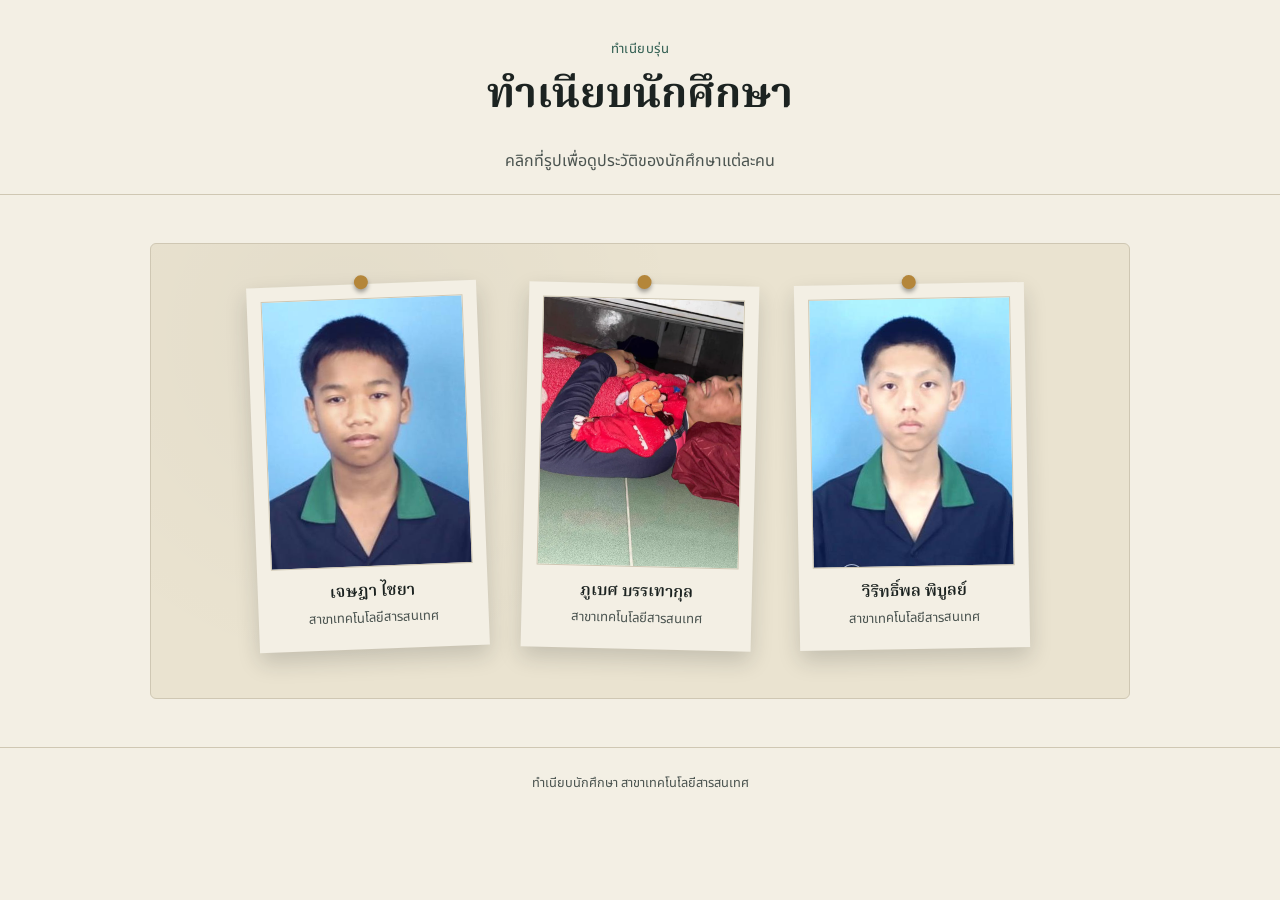
<file: index.html>
<!DOCTYPE html>
<html lang="th">
<head>
<meta charset="UTF-8">
<meta name="viewport" content="width=device-width, initial-scale=1.0">
<title>ทำเนียบนักศึกษา</title>
<link rel="stylesheet" href="styles.css">
</head>
<body>

  <header class="site-header">
    <div class="kicker">ทำเนียบรุ่น</div>
    <h1>ทำเนียบนักศึกษา</h1>
    <p>คลิกที่รูปเพื่อดูประวัติของนักศึกษาแต่ละคน</p>
  </header>

  <main class="corkboard">

    <a class="pin-card" href="dew.html">
      <div class="photo-frame">
        <img src="unnamed%20(1).webp" alt="รูปนักศึกษาคนที่ 1">
      </div>
      <div class="caption">
        <div class="name">เจษฎา ไชยา</div>
        <div class="role">สาขาเทคโนโลยีสารสนเทศ</div>
      </div>
    </a>

    <a class="pin-card" href="phubet.html">
      <div class="photo-frame">
        <img src="Image_25690715_130735_682.webp" alt="รูปนักศึกษาคนที่ 2">
      </div>
      <div class="caption">
        <div class="name">ภูเบศ บรรเทากุล</div>
        <div class="role">สาขาเทคโนโลยีสารสนเทศ</div>
      </div>
    </a>

    <a class="pin-card" href="wiritphon.html">
      <div class="photo-frame">
        <img src="unnamed.webp" alt="รูปนักศึกษาคนที่ 3">
      </div>
      <div class="caption">
        <div class="name">วิริทธิ์พล พิบูลย์</div>
        <div class="role">สาขาเทคโนโลยีสารสนเทศ</div>
      </div>
    </a>

  </main>

  <footer class="site-footer">
    ทำเนียบนักศึกษา สาขาเทคโนโลยีสารสนเทศ
  </footer>

</body>
</html>
</file>
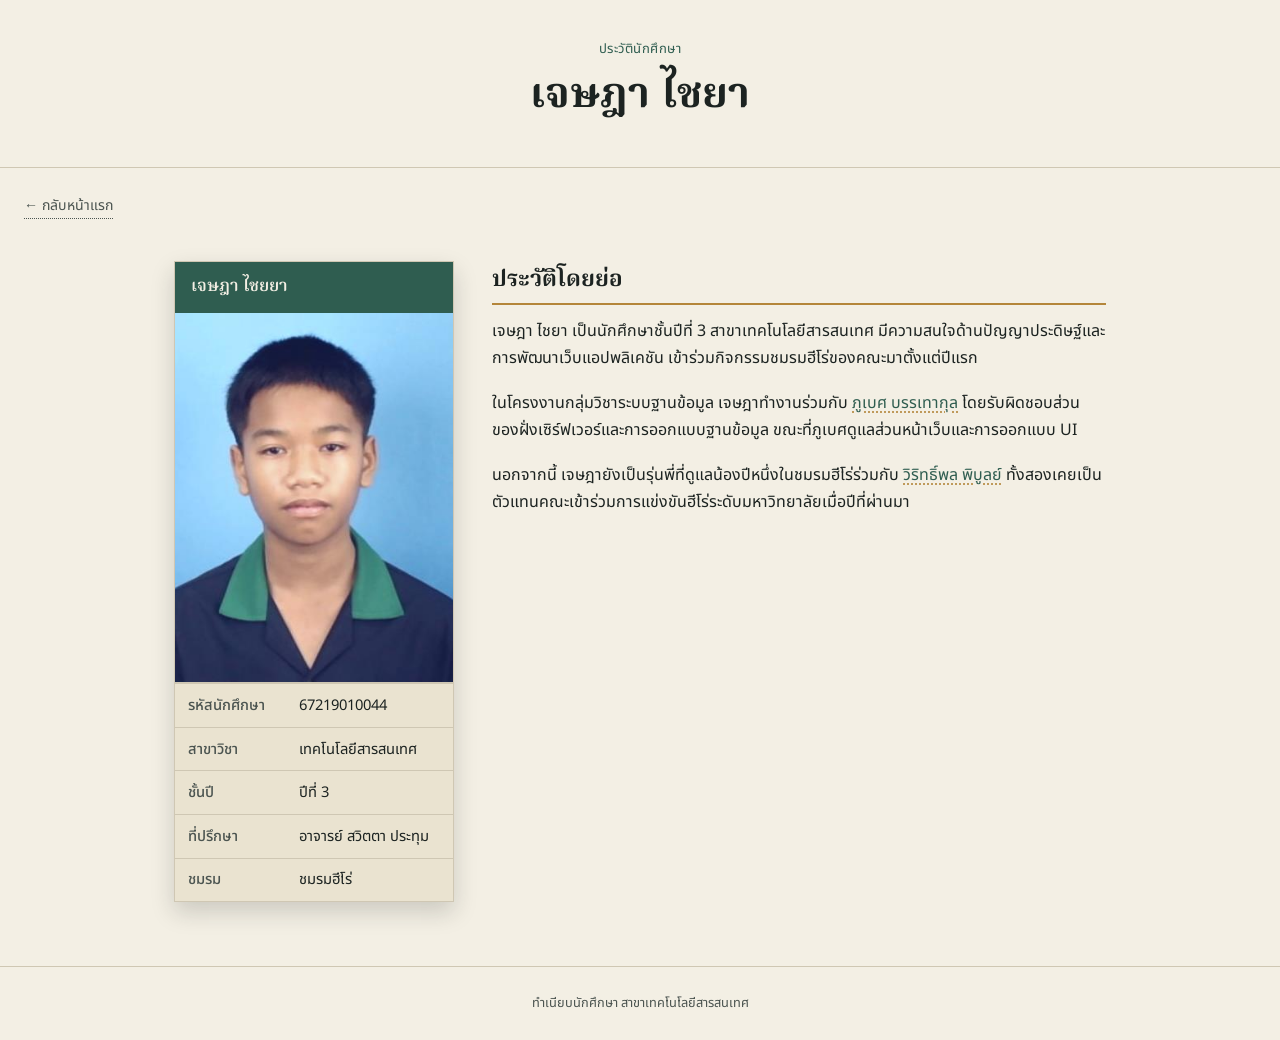
<file: dew.html>
<!DOCTYPE html>
<html lang="th">
<head>
<meta charset="UTF-8">
<meta name="viewport" content="width=device-width, initial-scale=1.0">
<title>เจษฎา ไชยา — ทำเนียบนักศึกษา</title>
<link rel="stylesheet" href="styles.css">
</head>
<body>

  <header class="site-header">
    <div class="kicker">ประวัตินักศึกษา</div>
    <h1>เจษฎา ไชยา</h1>
  </header>

  <a class="back-link" href="index.html">&larr; กลับหน้าแรก</a>

  <div class="profile-wrap">

    <aside class="infobox">
      <div class="infobox-head">เจษฎา ไชยยา</div>
      <div class="infobox-photo">
        <img src="unnamed%20(1).webp" alt="รูปของเจษฎา ไชยา">
      </div>
      <table>
        <tr><th>รหัสนักศึกษา</th><td>67219010044</td></tr>
        <tr><th>สาขาวิชา</th><td>เทคโนโลยีสารสนเทศ</td></tr>
        <tr><th>ชั้นปี</th><td>ปีที่ 3</td></tr>
        <tr><th>ที่ปรึกษา</th><td>อาจารย์ สวิตตา ประทุม</td></tr>
        <tr><th>ชมรม</th><td>ชมรมฮีโร่</td></tr>
      </table>
    </aside>

    <article class="bio">
      <h2>ประวัติโดยย่อ</h2>
      <p>
        เจษฎา ไชยา เป็นนักศึกษาชั้นปีที่ 3 สาขาเทคโนโลยีสารสนเทศ
        มีความสนใจด้านปัญญาประดิษฐ์และการพัฒนาเว็บแอปพลิเคชัน
        เข้าร่วมกิจกรรมชมรมฮีโร่ของคณะมาตั้งแต่ปีแรก
      </p>
      <p>
        ในโครงงานกลุ่มวิชาระบบฐานข้อมูล เจษฎาทำงานร่วมกับ
        <a class="wiki-link" href="phubet.html">ภูเบศ บรรเทากุล</a>
        โดยรับผิดชอบส่วนของฝั่งเซิร์ฟเวอร์และการออกแบบฐานข้อมูล
        ขณะที่ภูเบศดูแลส่วนหน้าเว็บและการออกแบบ UI
      </p>
      <p>
        นอกจากนี้ เจษฎายังเป็นรุ่นพี่ที่ดูแลน้องปีหนึ่งในชมรมฮีโร่ร่วมกับ
        <a class="wiki-link" href="wiritphon.html">วิริทธิ์พล พิบูลย์</a>
        ทั้งสองเคยเป็นตัวแทนคณะเข้าร่วมการแข่งขันฮีโร่ระดับมหาวิทยาลัยเมื่อปีที่ผ่านมา
      </p>
    </article>

  </div>

  <footer class="site-footer">
    ทำเนียบนักศึกษา สาขาเทคโนโลยีสารสนเทศ
  </footer>

</body>
</html>
</file>
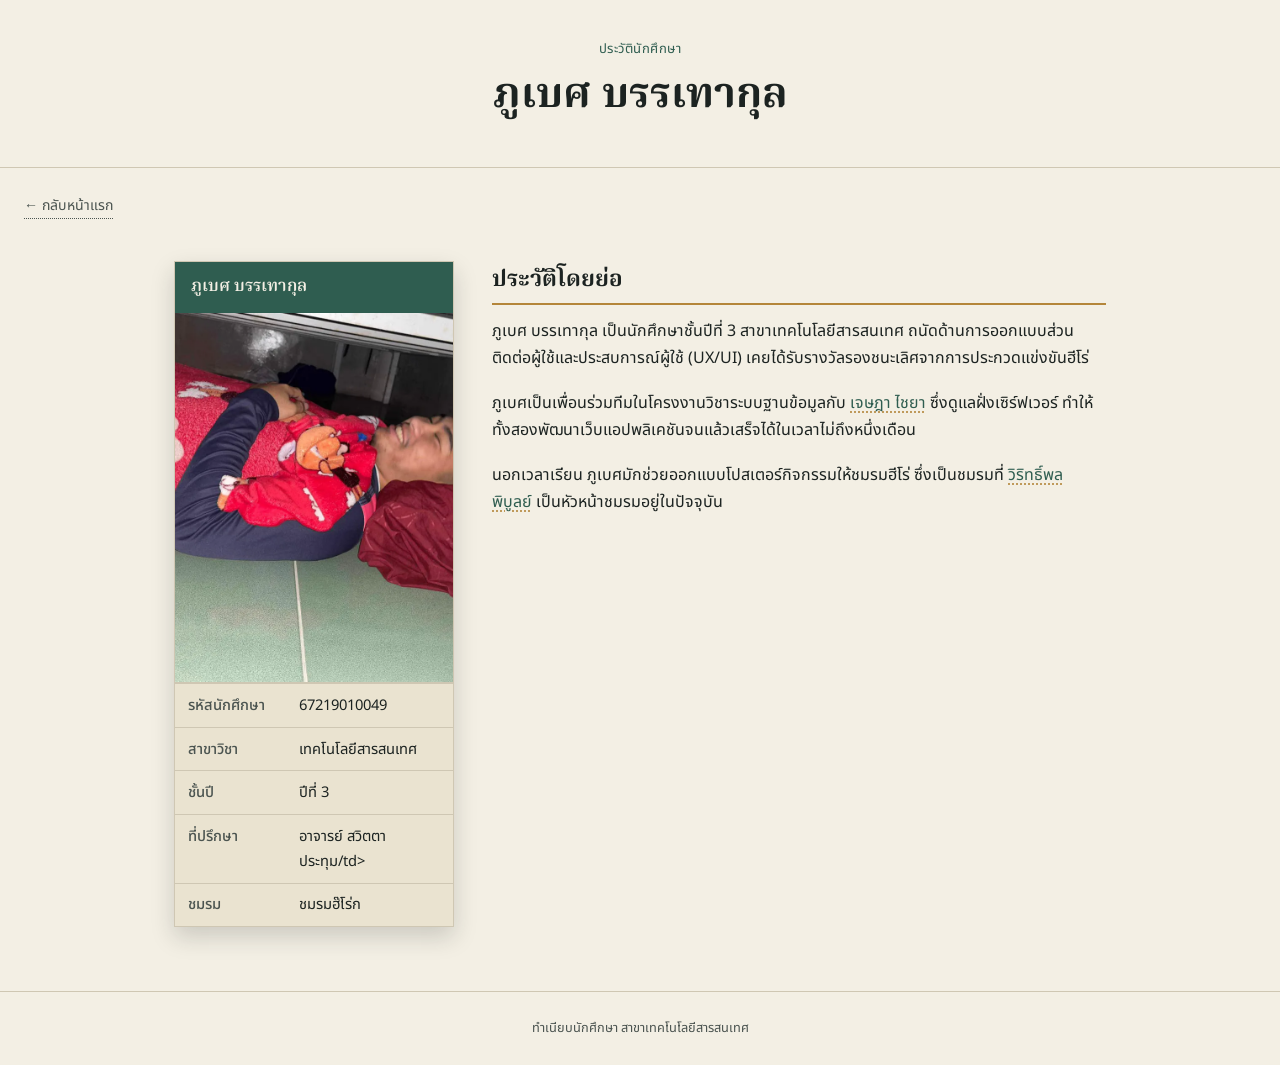
<file: phubet.html>
<!DOCTYPE html>
<html lang="th">
<head>
<meta charset="UTF-8">
<meta name="viewport" content="width=device-width, initial-scale=1.0">
<title>ภูเบศ บรรเทากุล — ทำเนียบนักศึกษา</title>
<link rel="stylesheet" href="styles.css">
</head>
<body>

  <header class="site-header">
    <div class="kicker">ประวัตินักศึกษา</div>
    <h1>ภูเบศ บรรเทากุล</h1>
  </header>

  <a class="back-link" href="index.html">&larr; กลับหน้าแรก</a>

  <div class="profile-wrap">

    <aside class="infobox">
      <div class="infobox-head">ภูเบศ บรรเทากุล</div>
      <div class="infobox-photo">
        <img src="Image_25690715_130735_682.webp" alt="รูปของภูเบศ บรรเทากุล">
      </div>
      <table>
        <tr><th>รหัสนักศึกษา</th><td>67219010049</td></tr>
        <tr><th>สาขาวิชา</th><td>เทคโนโลยีสารสนเทศ</td></tr>
        <tr><th>ชั้นปี</th><td>ปีที่ 3</td></tr>
        <tr><th>ที่ปรึกษา</th><td>อาจารย์ สวิตตา ประทุม/td></tr>
        <tr><th>ชมรม</th><td>ชมรมฮ๊โร่ก</td></tr>
      </table>
    </aside>

    <article class="bio">
      <h2>ประวัติโดยย่อ</h2>
      <p>
        ภูเบศ บรรเทากุล เป็นนักศึกษาชั้นปีที่ 3 สาขาเทคโนโลยีสารสนเทศ
        ถนัดด้านการออกแบบส่วนติดต่อผู้ใช้และประสบการณ์ผู้ใช้ (UX/UI)
        เคยได้รับรางวัลรองชนะเลิศจากการประกวดแข่งขันฮีโร่
      </p>
      <p>
        ภูเบศเป็นเพื่อนร่วมทีมในโครงงานวิชาระบบฐานข้อมูลกับ
        <a class="wiki-link" href="dew.html">เจษฎา ไชยา</a>
        ซึ่งดูแลฝั่งเซิร์ฟเวอร์ ทำให้ทั้งสองพัฒนาเว็บแอปพลิเคชันจนแล้วเสร็จได้ในเวลาไม่ถึงหนึ่งเดือน
      </p>
      <p>
        นอกเวลาเรียน ภูเบศมักช่วยออกแบบโปสเตอร์กิจกรรมให้ชมรมฮีโร่
        ซึ่งเป็นชมรมที่
        <a class="wiki-link" href="wiritphon.html">วิริทธิ์พล พิบูลย์</a>
        เป็นหัวหน้าชมรมอยู่ในปัจจุบัน
      </p>
    </article>

  </div>

  <footer class="site-footer">
    ทำเนียบนักศึกษา สาขาเทคโนโลยีสารสนเทศ
  </footer>

</body>
</html>
</file>
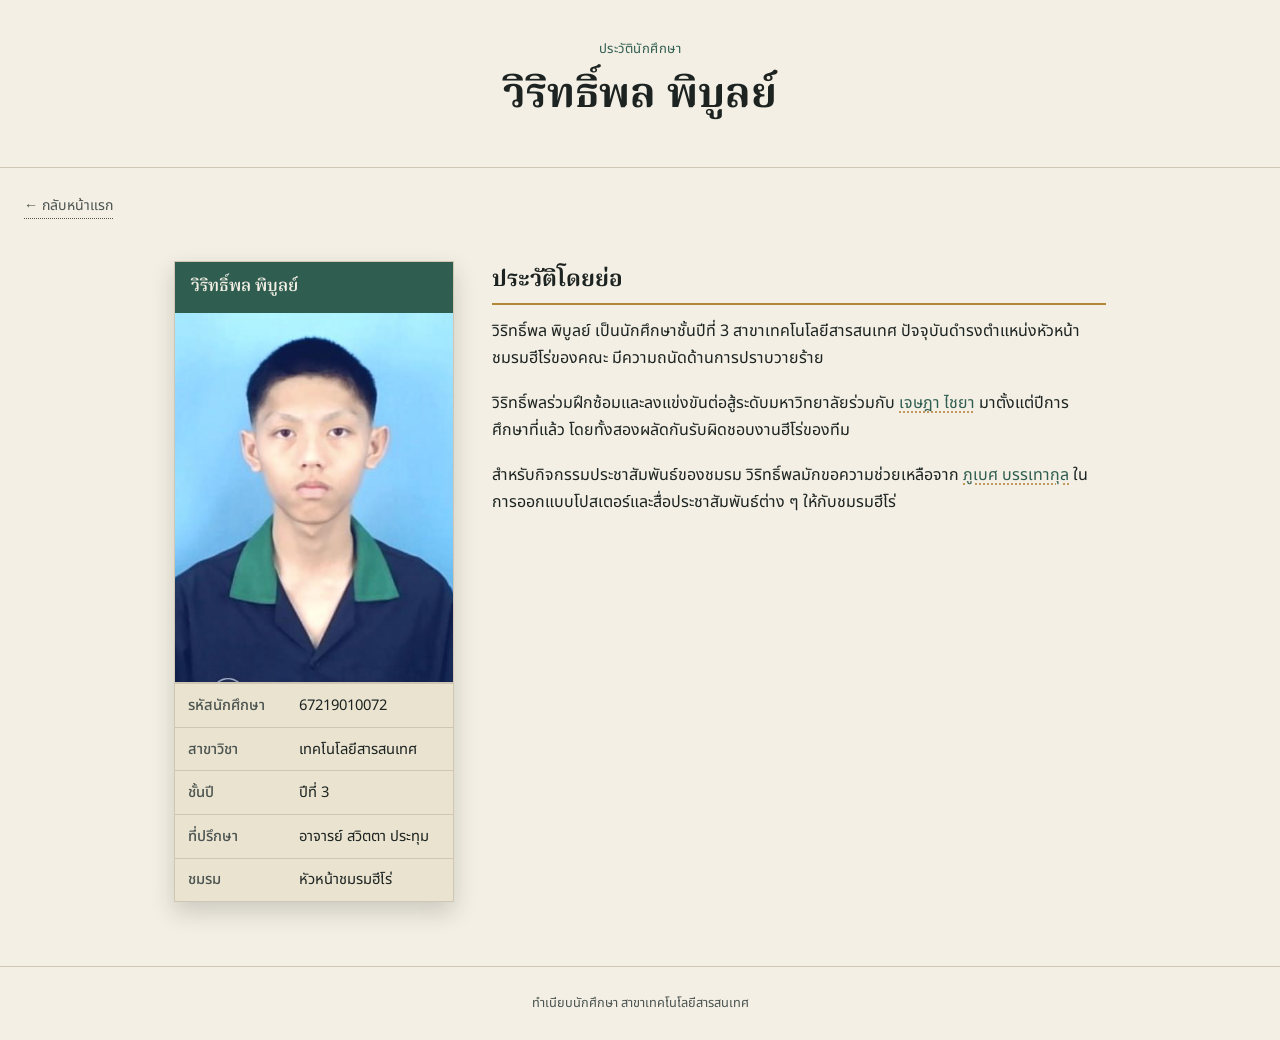
<file: wiritphon.html>
<!DOCTYPE html>
<html lang="th">
<head>
<meta charset="UTF-8">
<meta name="viewport" content="width=device-width, initial-scale=1.0">
<title>วิริทธิ์พล พิบูลย์ — ทำเนียบนักศึกษา</title>
<link rel="stylesheet" href="styles.css">
</head>
<body>

  <header class="site-header">
    <div class="kicker">ประวัตินักศึกษา</div>
    <h1>วิริทธิ์พล พิบูลย์</h1>
  </header>

  <a class="back-link" href="index.html">&larr; กลับหน้าแรก</a>

  <div class="profile-wrap">

    <aside class="infobox">
      <div class="infobox-head">วิริทธิ์พล พิบูลย์</div>
      <div class="infobox-photo">
        <img src="unnamed.webp" alt="รูปของวิริทธิ์พล พิบูลย์">
      </div>
      <table>
        <tr><th>รหัสนักศึกษา</th><td>67219010072</td></tr>
        <tr><th>สาขาวิชา</th><td>เทคโนโลยีสารสนเทศ</td></tr>
        <tr><th>ชั้นปี</th><td>ปีที่ 3</td></tr>
        <tr><th>ที่ปรึกษา</th><td>อาจารย์ สวิตตา ประทุม</td></tr>
        <tr><th>ชมรม</th><td>หัวหน้าชมรมฮีโร่</td></tr>
      </table>
    </aside>

    <article class="bio">
      <h2>ประวัติโดยย่อ</h2>
      <p>
        วิริทธิ์พล พิบูลย์ เป็นนักศึกษาชั้นปีที่ 3 สาขาเทคโนโลยีสารสนเทศ
        ปัจจุบันดำรงตำแหน่งหัวหน้าชมรมฮีโร่ของคณะ
        มีความถนัดด้านการปราบวายร้าย
      </p>
      <p>
        วิริทธิ์พลร่วมฝึกซ้อมและลงแข่งขันต่อสู้ระดับมหาวิทยาลัยร่วมกับ
        <a class="wiki-link" href="dew.html">เจษฎา ไชยา</a>
        มาตั้งแต่ปีการศึกษาที่แล้ว โดยทั้งสองผลัดกันรับผิดชอบงานฮีโร่ของทีม
      </p>
      <p>
        สำหรับกิจกรรมประชาสัมพันธ์ของชมรม วิริทธิ์พลมักขอความช่วยเหลือจาก
        <a class="wiki-link" href="phubet.html">ภูเบศ บรรเทากุล</a>
        ในการออกแบบโปสเตอร์และสื่อประชาสัมพันธ์ต่าง ๆ ให้กับชมรมฮีโร่
      </p>
    </article>

  </div>

  <footer class="site-footer">
    ทำเนียบนักศึกษา สาขาเทคโนโลยีสารสนเทศ
  </footer>

</body>
</html>
</file>
<file: styles.css>
@import url('https://fonts.googleapis.com/css2?family=Noto+Serif+Thai:wght@400;600;700&family=Noto+Sans+Thai:wght@400;500;600&display=swap');

:root{
  --paper:      #F3EFE4;
  --paper-alt:  #EAE3D0;
  --ink:        #1C2321;
  --ink-soft:   #4B5450;
  --accent:     #2F5D50;
  --accent-2:   #B4863A;
  --line:       #CFC7B3;
  --card-shadow: 0 10px 22px rgba(28, 35, 33, 0.18);
}

*{ box-sizing: border-box; }

html, body{
  margin: 0;
  padding: 0;
  background: var(--paper);
  color: var(--ink);
  font-family: 'Noto Sans Thai', sans-serif;
  line-height: 1.7;
}

h1, h2, h3{
  font-family: 'Noto Serif Thai', serif;
  color: var(--ink);
  margin: 0 0 .4em 0;
}

a{ color: inherit; }

.site-header{
  padding: 2.4rem 1.5rem 1.2rem;
  text-align: center;
  border-bottom: 1px solid var(--line);
}

.site-header .kicker{
  font-size: .82rem;
  color: var(--accent);
  letter-spacing: .04em;
}

.site-header h1{
  font-size: clamp(1.8rem, 4vw, 2.6rem);
}

.site-header p{
  color: var(--ink-soft);
  max-width: 42ch;
  margin: .4rem auto 0;
}

/* ---------- Corkboard directory (index.html) ---------- */

.corkboard{
  max-width: 980px;
  margin: 3rem auto;
  padding: 2.5rem 2rem 3rem;
  background:
    radial-gradient(circle at 20% 20%, rgba(0,0,0,.03) 0, transparent 40%),
    var(--paper-alt);
  border: 1px solid var(--line);
  border-radius: 6px;
  display: flex;
  flex-wrap: wrap;
  justify-content: center;
  gap: 2.6rem;
}

.pin-card{
  position: relative;
  width: 230px;
  background: var(--paper);
  padding: 14px 14px 20px;
  box-shadow: var(--card-shadow);
  text-decoration: none;
  display: block;
  transition: transform .18s ease, box-shadow .18s ease;
}

.pin-card:nth-child(1){ transform: rotate(-2.2deg); }
.pin-card:nth-child(2){ transform: rotate(1.4deg); }
.pin-card:nth-child(3){ transform: rotate(-1deg); }

.pin-card:hover{
  transform: rotate(0deg) translateY(-4px);
  box-shadow: 0 16px 28px rgba(28,35,33,.24);
}

.pin-card::before{
  content:"";
  position: absolute;
  top: -9px;
  left: 50%;
  transform: translateX(-50%);
  width: 14px;
  height: 14px;
  border-radius: 50%;
  background: var(--accent-2);
  box-shadow: 0 3px 4px rgba(0,0,0,.35);
}

.pin-card .photo-frame{
  width: 100%;
  aspect-ratio: 3 / 4;
  background: #d8d2c1;
  border: 1px solid var(--line);
  overflow: hidden;
}

.pin-card .photo-frame img{
  width: 100%;
  height: 100%;
  object-fit: cover;
  display: block;
}

.pin-card .caption{
  margin-top: 12px;
  text-align: center;
}

.pin-card .caption .name{
  font-family: 'Noto Serif Thai', serif;
  font-weight: 600;
  font-size: 1.02rem;
}

.pin-card .caption .role{
  font-size: .82rem;
  color: var(--ink-soft);
}

/* ---------- Student profile page ---------- */

.profile-wrap{
  max-width: 980px;
  margin: 2.6rem auto 4rem;
  padding: 0 1.5rem;
  display: grid;
  grid-template-columns: 280px 1fr;
  gap: 2.4rem;
  align-items: start;
}

@media (max-width: 760px){
  .profile-wrap{ grid-template-columns: 1fr; }
}

.infobox{
  border: 1px solid var(--line);
  background: var(--paper-alt);
  box-shadow: var(--card-shadow);
}

.infobox .infobox-head{
  background: var(--accent);
  color: var(--paper);
  font-family: 'Noto Serif Thai', serif;
  font-weight: 600;
  padding: .7rem 1rem;
  font-size: 1.05rem;
}

.infobox .infobox-photo{
  aspect-ratio: 3/4;
  background: #d8d2c1;
  border-bottom: 1px solid var(--line);
  overflow: hidden;
}

.infobox .infobox-photo img{
  width: 100%; height: 100%;
  object-fit: cover; display:block;
}

.infobox table{
  width: 100%;
  border-collapse: collapse;
  font-size: .92rem;
}

.infobox table tr{
  border-top: 1px solid var(--line);
}

.infobox table th, .infobox table td{
  text-align: left;
  padding: .55rem .8rem;
  vertical-align: top;
}

.infobox table th{
  width: 40%;
  color: var(--ink-soft);
  font-weight: 500;
}

.bio h2{
  font-size: 1.4rem;
  border-bottom: 2px solid var(--accent-2);
  padding-bottom: .3rem;
  margin-bottom: .8rem;
}

.bio p{ margin: 0 0 1.1rem; }

.bio a.wiki-link{
  color: var(--accent);
  text-decoration: underline dotted var(--accent-2);
  text-underline-offset: 3px;
}

.bio a.wiki-link:hover{
  color: var(--accent-2);
}

.back-link{
  display: inline-block;
  margin: 1.6rem 1.5rem 0;
  font-size: .88rem;
  color: var(--ink-soft);
  text-decoration: none;
  border-bottom: 1px dotted var(--ink-soft);
}

.back-link:hover{ color: var(--accent); }

.site-footer{
  text-align: center;
  padding: 1.6rem;
  font-size: .8rem;
  color: var(--ink-soft);
  border-top: 1px solid var(--line);
}
</file>
